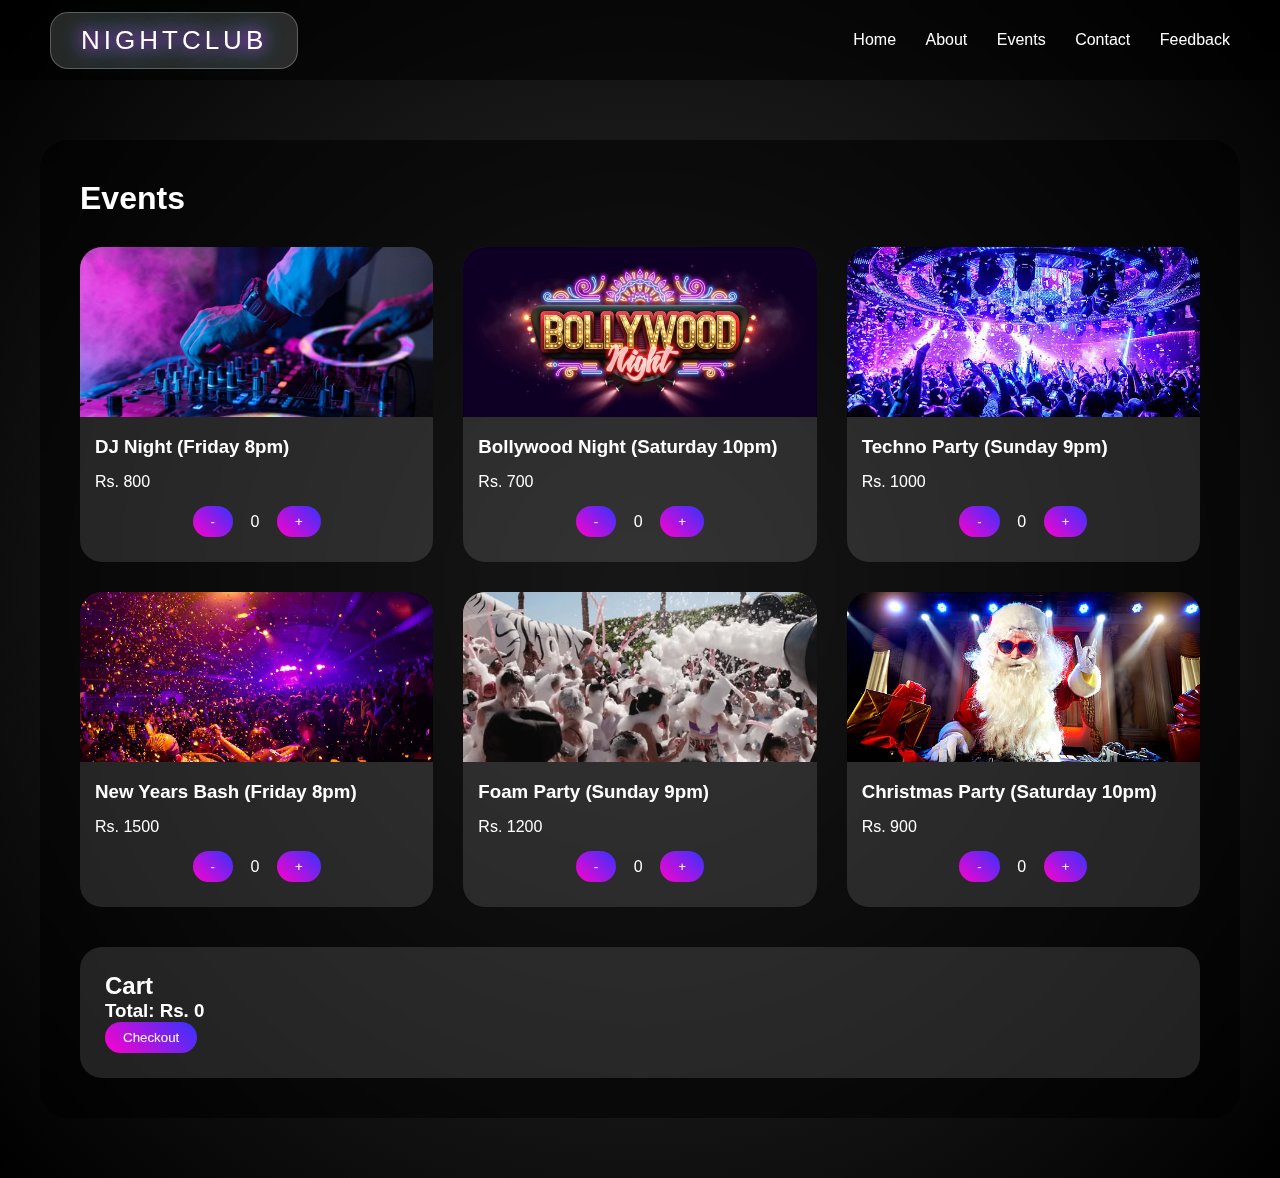
<file: events.html>
<!DOCTYPE html>
<html>
<head>
  <title>Events | NIGHTCLUB</title>
  <meta charset="UTF-8">
  <link rel="stylesheet" href="style.css">
</head>
<body class="events-page">
<nav>
  <div class="logo">NIGHTCLUB</div>
  <div class="nav-links">
    <a href="index.html">Home</a>
    <a href="about.html">About</a>
    <a href="events.html">Events</a>
    <a href="contact.html">Contact</a>
    <a href="feedback.html">Feedback</a>
  </div>
</nav>
<div class="glass-container">
  <h1>Events</h1>

  <div class="events">

    <div class="event-card">
      <img src="images/dj.jpg">
      <h3>DJ Night (Friday 8pm)</h3>
      <p>Rs. 800</p>
      <div class="qty-control">
        <button onclick="decrease('dj')">-</button>
        <span id="qty-dj">0</span>
        <button onclick="increase('dj')">+</button>
      </div>
    </div>

    <div class="event-card">
      <img src="images/bollywood.jpg">
      <h3>Bollywood Night (Saturday 10pm)</h3>
      <p>Rs. 700</p>
      <div class="qty-control">
        <button onclick="decrease('bollywood')">-</button>
        <span id="qty-bollywood">0</span>
        <button onclick="increase('bollywood')">+</button>
      </div>
    </div>

    <div class="event-card">
      <img src="images/techno.jpg">
      <h3>Techno Party (Sunday 9pm)</h3>
      <p>Rs. 1000</p>
      <div class="qty-control">
        <button onclick="decrease('techno')">-</button>
        <span id="qty-techno">0</span>
        <button onclick="increase('techno')">+</button>
      </div>
    </div>

    <div class="event-card">
      <img src="images/newyear.jpg">
      <h3>New Years Bash (Friday 8pm)</h3>
      <p>Rs. 1500</p>
      <div class="qty-control">
        <button onclick="decrease('newyear')">-</button>
        <span id="qty-newyear">0</span>
        <button onclick="increase('newyear')">+</button>
      </div>
    </div>

    <div class="event-card">
      <img src="images/foam.jpg">
      <h3>Foam Party (Sunday 9pm)</h3>
      <p>Rs. 1200</p>
      <div class="qty-control">
        <button onclick="decrease('foam')">-</button>
        <span id="qty-foam">0</span>
        <button onclick="increase('foam')">+</button>
      </div>
    </div>

    <div class="event-card">
      <img src="images/christmas.jpg">
      <h3>Christmas Party (Saturday 10pm)</h3>
      <p>Rs. 900</p>
      <div class="qty-control">
        <button onclick="decrease('christmas')">-</button>
        <span id="qty-christmas">0</span>
        <button onclick="increase('christmas')">+</button>
      </div>
    </div>

  </div>

  <div class="cart">
    <h2>Cart</h2>
    <ul id="cart-items"></ul>
    <h3>Total: Rs. <span id="total">0</span></h3>
    <button onclick="checkout()">Checkout</button>
  </div>
</div>

<script src="script.js"></script>
</body>
</html>
</file>
<file: style.css>
* {
  margin: 0;
  padding: 0;
  box-sizing: border-box;
  font-family: Arial, Helvetica, sans-serif;
}

/* PAGE BACKGROUNDS */
.home-page { background: url("images/home-bg.jpg") center/cover fixed; }
.about-page { background: url("images/about-bg.jpg") center/cover fixed; }
.contact-page { background: url("images/contact-bg.jpg") center/cover fixed; }
.feedback-page { background: url("images/feedback-bg.jpg") center/cover fixed; }
.events-page { background: radial-gradient(circle, #333, #000); }

body {
  min-height: 100vh;
  color: white;
}

nav {
  height: 80px;
  display: flex;
  justify-content: space-between;
  align-items: center;
  padding: 0 50px;
  background: rgba(0,0,0,0.55);
  backdrop-filter: blur(10px);
}

.logo {
  padding: 12px 30px;
  border-radius: 18px;
  background: rgba(255,255,255,0.15);
  border: 1px solid rgba(255,255,255,0.25);
  letter-spacing: 4px;
  font-size: 26px;
  text-shadow: 0 0 15px magenta, 0 0 25px cyan;
}

.nav-links a {
  margin-left: 25px;
  text-decoration: none;
  color: white;
}

.center-container {
  height: calc(100vh - 80px);
  display: flex;
  justify-content: center;
  align-items: center;
}

.hero-box {
  background: rgba(0,0,0,0.6);
  backdrop-filter: blur(14px);
  padding: 55px 75px;
  border-radius: 28px;
  text-align: center;
  max-width: 900px;
}

.hero-title {
  font-size: 60px;
  margin-bottom: 35px;
}

.hero-text {
  font-size: 20px;
  line-height: 1.7;
}

.glass-container {
  max-width: 1200px;
  margin: 60px auto;
  padding: 40px;
  background: rgba(0,0,0,0.55);
  backdrop-filter: blur(14px);
  border-radius: 28px;
}

.events {
  display: grid;
  grid-template-columns: repeat(auto-fit, minmax(260px, 1fr));
  gap: 30px;
  margin-top: 30px;
}

.event-card {
  background: rgba(255,255,255,0.12);
  border-radius: 22px;
  overflow: hidden;
  padding-bottom: 15px;
}

.event-card img {
  width: 100%;
  height: 170px;
  object-fit: cover;
}

.event-card h3,
.event-card p {
  margin: 15px;
}

.qty-control {
  display: flex;
  justify-content: center;
  align-items: center;
  gap: 12px;
  margin-bottom: 10px;
}

.qty-control span {
  min-width: 20px;
  text-align: center;
}

button {
  padding: 8px 18px;
  border-radius: 20px;
  border: none;
  cursor: pointer;
  background: linear-gradient(45deg, #ff00cc, #3333ff);
  color: white;
}

.cart {
  margin-top: 40px;
  padding: 25px;
  background: rgba(255,255,255,0.12);
  border-radius: 22px;
}

textarea {
  width: 340px;
  height: 160px;
  padding: 15px;
  border-radius: 14px;
  background: rgba(255,255,255,0.1);
  color: white;
  border: 1px solid rgba(255,255,255,0.3);
}
</file>
